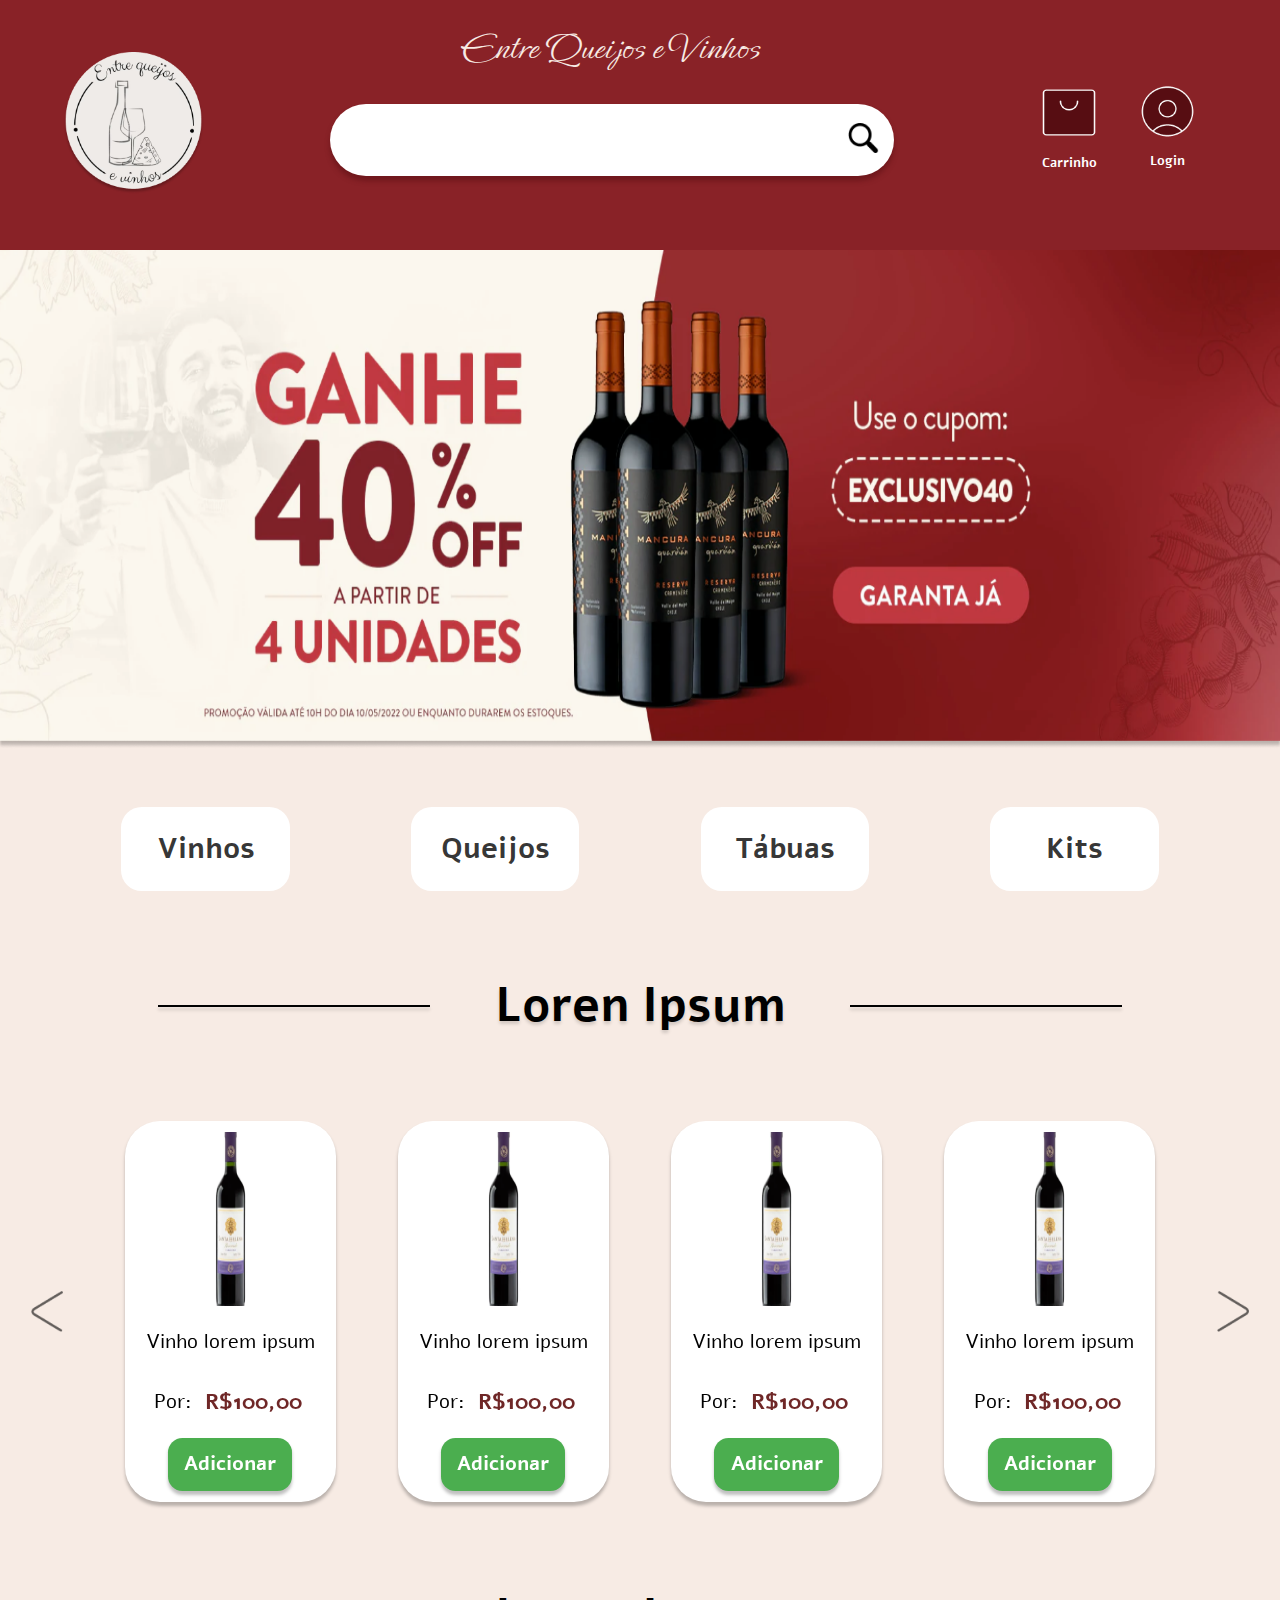
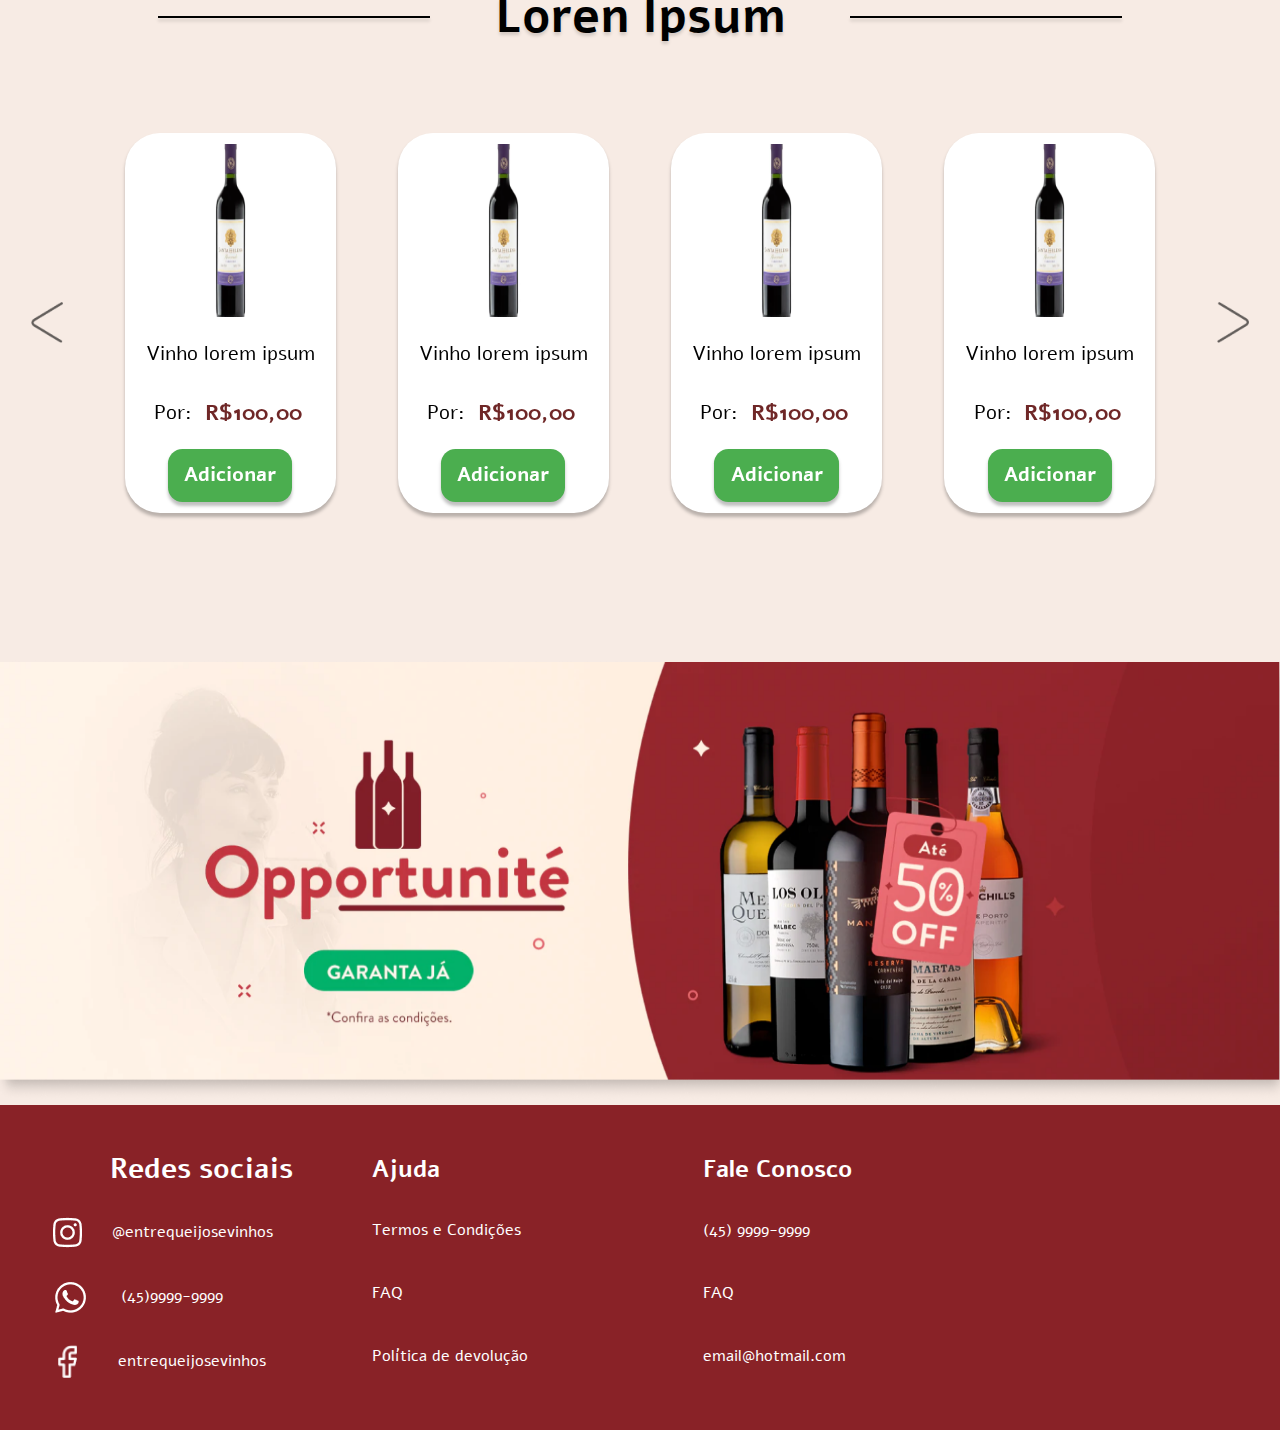
<file: index.html>
<!DOCTYPE html>
<html lang="en">
<head>
    <meta charset="UTF-8">
    <meta http-equiv="X-UA-Compatible" content="IE=edge">
    <meta name="viewport" content="width=device-width, initial-scale=1.0">
    <link rel="stylesheet" href="styles/index.css">
    <link rel="stylesheet" href="styles/general.css">

    <title>Entre Queijos e Vinhos</title>
</head>
<body>
    <header>
        <a href="index.html">
            <img class="logo" src="./img/Icone.png" alt="">
        </a>
        <div class="container">
            <span>Entre Queijos e Vinhos</span>
            <form action="/src/search.html" class="pesquisar">
                <input type="text"  id="searchText" name="searchText">
                <button type="submit"> <img src="./img/lupa.png" alt=""></button>
            </form>
        </div>
        <div class="botoes_topo">    
            <a href="src/carrinho.html" class="container_carrinho">
                <img src="./img/Carrinho.png" alt="">
                <span>Carrinho</span>
            </a>
            <div class="container_login">
                <img src="./img/Login (1).png" alt="">
                <span>Login</span>
            </div>
        </div>           
    </header>   
    <section>
        <img class="imagem_exemplo" src="./img/Exemplo.png" alt="Imagem">
        <div class="cartegorias">
            <a href="src/search.html?searchText=vinho" class="caixa">
                <span>Vinhos</span>
            </a>
            <a href="src/search.html?searchText=queijo"  class="caixa">
                <span>Queijos</span>
            </a>
            <a href="src/search.html?searchText=tabua"  class="caixa">
                <span>Tábuas</span>
            </a>
            <a href="src/search.html?searchText=kit"  class="caixa">
                <span>Kits</span>
            </a>
        </div>
        <div class="titulo">
            <div class="linha"></div>
                <span>Loren Ipsum</span>
            <div class="linha"></div>
        </div>
        <div class="carrossel">
            <img class="seta_esquerda" src="./img/Seta_esquerda.png" alt="">
            <div class="container_produtos">
                <img class="img_produto" src="./img/vinho.png" alt="">
                <span>Vinho lorem ipsum</span>
                <div class="preco">
                    <span>Por:</span>
                    <span class="valor">R$100,00</span>
                </div>
                <button type="button" class="adicionar"> Adicionar</button>
            </div>

            <div class="container_produtos">
                <img class="img_produto" src="./img/vinho.png" alt="">
                <span>Vinho lorem ipsum</span>
                <div class="preco">
                    <span>Por:</span>
                    <span class="valor">R$100,00</span>
                </div>
                <button type="button" class="adicionar"> Adicionar</button>
            </div>
            <div class="container_produtos">
                <img class="img_produto" src="./img/vinho.png" alt="">
                <span>Vinho lorem ipsum</span>
                <div class="preco">
                    <span>Por:</span>
                    <span class="valor">R$100,00</span>
                </div>
                <button type="button" class="adicionar"> Adicionar</button>
            </div>
            <div class="container_produtos">
                <img class="img_produto" src="./img/vinho.png" alt="">
                <span>Vinho lorem ipsum</span>
                <div class="preco">
                    <span>Por:</span>
                    <span class="valor">R$100,00</span>
                </div>
                <button type="button" class="adicionar"> Adicionar</button>
            </div>
            <img class="seta_direira" src="./img/Seta_direita.png" alt="">
        </div>

        <div class="titulo">
            <div class="linha"></div>
                <span>Loren Ipsum</span>
            <div class="linha"></div>
        </div>
        <div class="carrossel">
            <img class="seta_esquerda" src="./img/Seta_esquerda.png" alt="">
            <div class="container_produtos">
                <img class="img_produto" src="./img/vinho.png" alt="">
                <span>Vinho lorem ipsum</span>
                <div class="preco">
                    <span>Por:</span>
                    <span class="valor">R$100,00</span>
                </div>
                <button type="button" class="adicionar"> Adicionar</button>
            </div>

            <div class="container_produtos">
                <img class="img_produto" src="./img/vinho.png" alt="">
                <span>Vinho lorem ipsum</span>
                <div class="preco">
                    <span>Por:</span>
                    <span class="valor">R$100,00</span>
                </div>
                <button type="button" class="adicionar"> Adicionar</button>
            </div>
            <div class="container_produtos">
                <img class="img_produto" src="./img/vinho.png" alt="">
                <span>Vinho lorem ipsum</span>
                <div class="preco">
                    <span>Por:</span>
                    <span class="valor">R$100,00</span>
                </div>
                <button type="button" class="adicionar"> Adicionar</button>
            </div>
            <div class="container_produtos">
                <img class="img_produto" src="./img/vinho.png" alt="">
                <span>Vinho lorem ipsum</span>
                <div class="preco">
                    <span>Por:</span>
                    <span class="valor">R$100,00</span>
                </div>
                <button type="button" class="adicionar"> Adicionar</button>
            </div>
            <img class="seta_direira" src="./img/Seta_direita.png" alt="">
        </div>
        <img class="exemplo_premiado" src="./img/Exemplo_premiado.png" alt="">
    </section>
   
    <footer>
        <div class="informacoes">
            <div class="footer_titulo">
                <h1>Redes sociais</h1>
                <div class="espaço_texto_redes">    
                    <div class="instagram"> 
                        <img class="instagram_img" src="./img/instagram.png" alt="">
                        <span class="insta-texto">@entrequeijosevinhos</span>
                    </div>
                    <div class="whatsapp">
                        <img class="imagem-whats" src="./img/whatsapp.png" alt="">
                        <span>(45)9999-9999</span>
                    </div>
                    <div class="facebook"> 
                        <img class="facebook_img" src="./img/facebook.png" alt="">
                        <span>entrequeijosevinhos</span>
                    </div>
                </div>    
            </div>
            <div class="espaço_texto">        
                <h2>Ajuda</h2>
                <span>Termos e Condições</span>
                <span>FAQ</span>
                <span>Política de devolução</span>
            </div>

            <div class="espaço_texto">        
                <h2>Fale Conosco</h2>
                <span>(45) 9999-9999</span>
                <span>FAQ</span>
                <span>email@hotmail.com</span>
            </div>
        </div>
        
    </footer>
</body>
</html>
</file>
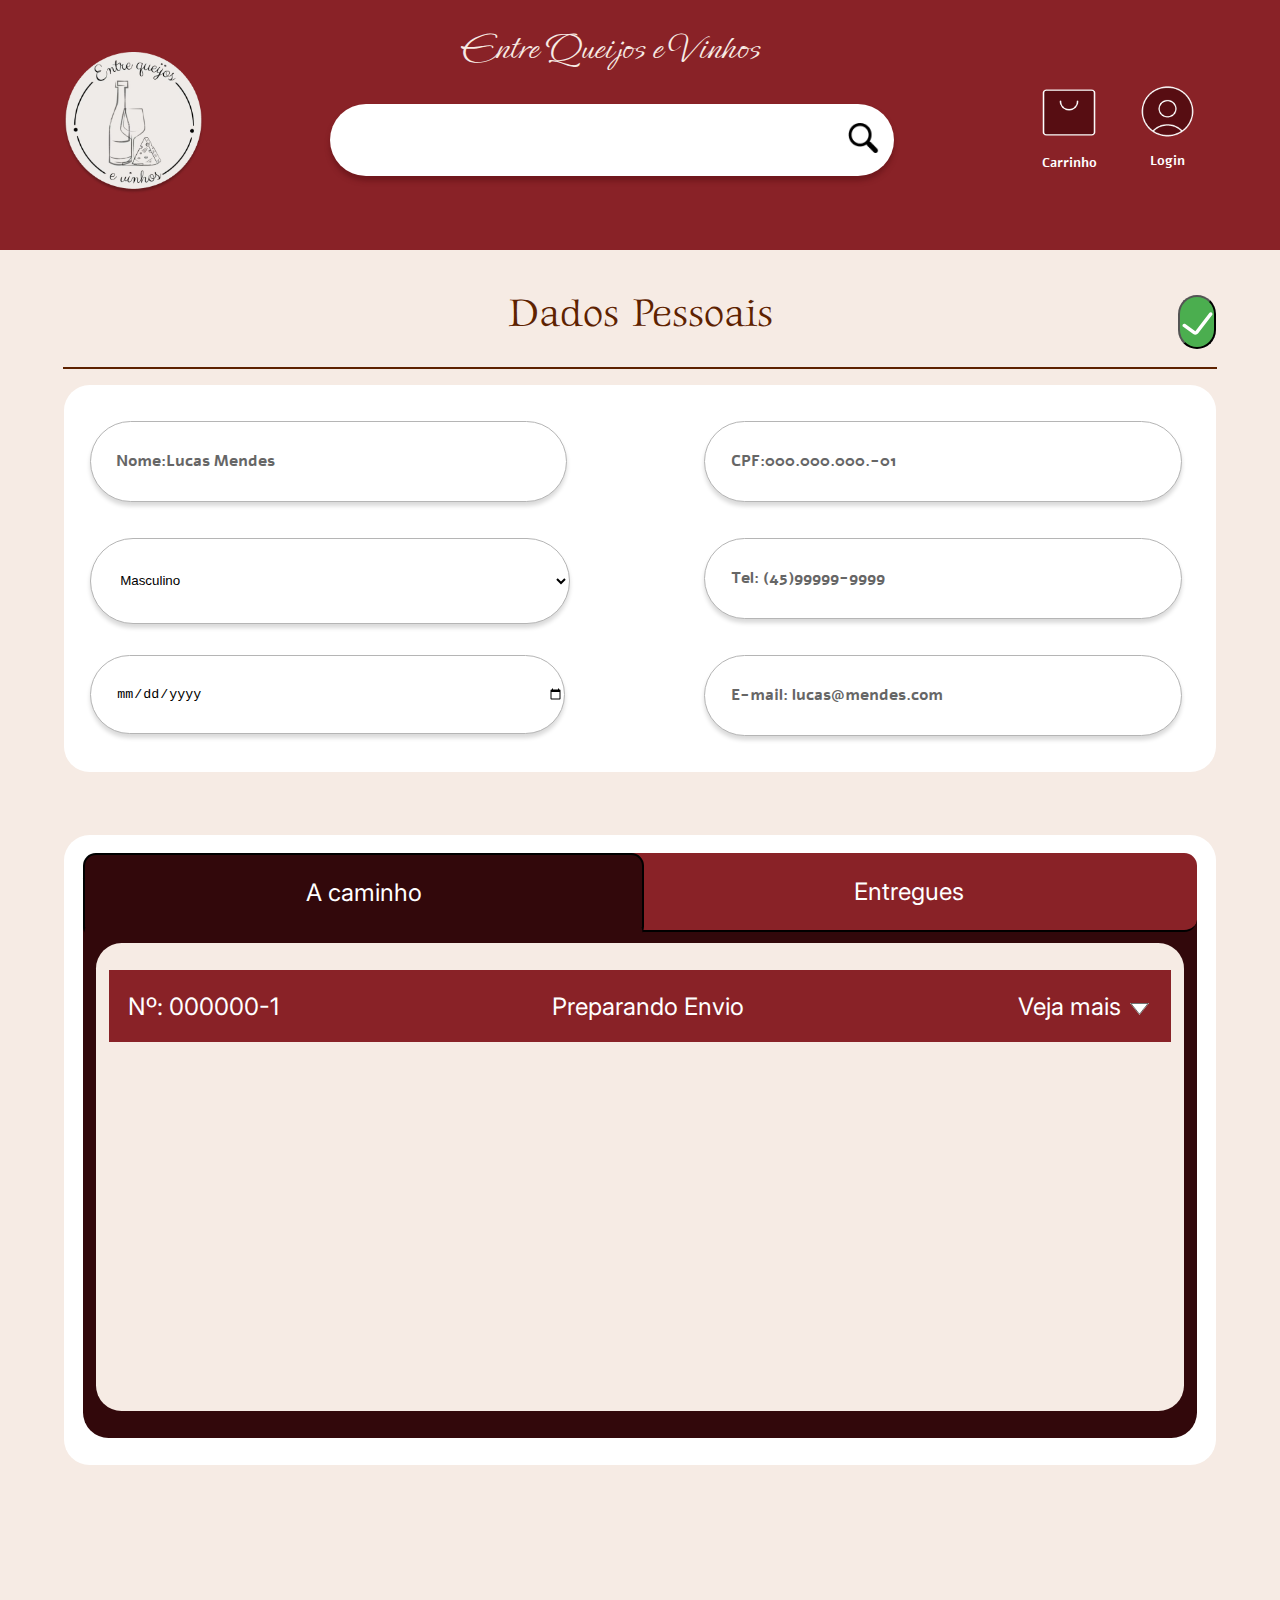
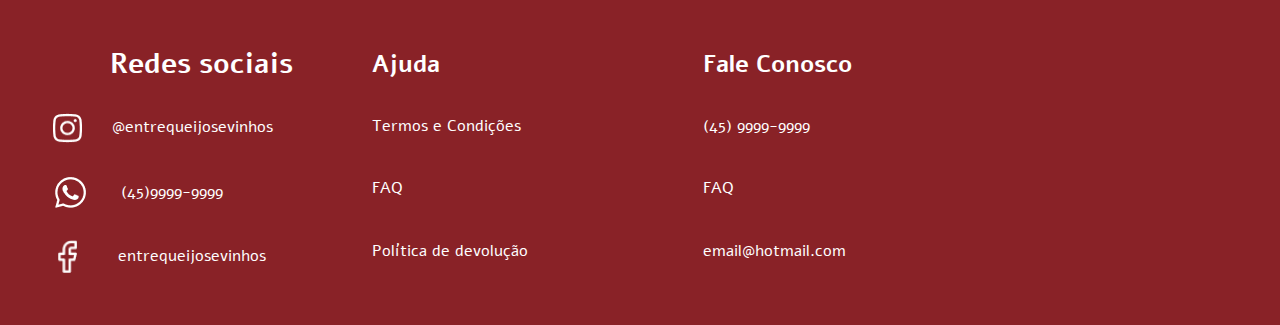
<file: src/account.html>
<!DOCTYPE html>
<html lang="en">

<head>
    <meta charset="UTF-8">
    <meta http-equiv="X-UA-Compatible" content="IE=edge">
    <meta name="viewport" content="width=device-width, initial-scale=1.0">
    <title>UserPage</title>
    <link rel="stylesheet" href="../styles/account.css">
    <link rel="stylesheet" href="../styles/general.css">
</head>

<body>
    <header>
        <a href="../index.html">
            <img class="logo" src="../img/Icone.png" alt="">
        </a>

        <div class="container">
            <span>Entre Queijos e Vinhos</span>
            <form action="" class="pesquisar">
                <input type="text">
                <button type="submit"> <img src="../img/lupa.png" alt=""></button>
            </form>
        </div>
        <div class="botoes_topo">
            <a href="carrinho.html" class="container_carrinho">
                <img src="../img/Carrinho.png" alt="">
                <span>Carrinho</span>
            </a>
            <div class="container_login">
                <img src="../img/Login (1).png" alt="">
                <span>Login</span>
            </div>
        </div>
    </header>
    <section class="userSection">
        <div class="divDadospessoais">
            <p class="textDados"> Dados Pessoais</p>
            <button type="submit" class="button-confirm"> <img class="img-confirm" src="../img/confirm.svg" alt="confirm">
                </img> </button>
            <div class="linha-horizontal"></div>
            <div class="bloco-branco">
                <form id="form" class="form">
                    <input onblur="validateName()" id="enableName" class="nameinput" type="text" name="userform"
                        placeholder="Nome:Lucas Mendes"> </input>
                    <input onblur="validateCpf()" id="enableCpf" class="cpfinput" type="number" name="cpfform"
                        placeholder="CPF:000.000.000.-01"> </input>
                    <select id="enableGenero" onblur="validateGenero()" class="generoinput">
                        <option>Masculino</option>
                        <option>Feminino</option>
                        <option>Outros</option>
                    </select>
                    <input onblur="validateTel()" id="enableTel" class="telefoneinput" type="tel" name="telform"
                        placeholder="Tel: (45)99999-9999"> </input>
                    <input onblur="validateData()" id="enableData" class="datainput" type="date" name="dateform"
                        placeholder="Nascimento:gdgfd"> </input>
                    <input onblur="validateEmail()" id="enableEmail" class="emailinput" type="email" name="emailform"
                        placeholder="E-mail: lucas@mendes.com"> </input>
            </div>
        </div>
        <div class="bloco-branco2">
            <div class="bloco-marrom">
                <div class="texto-entregues"> Entregues</div>
                <div class="texto-acaminho">A caminho</div>

                <div class="bloco-bege">
                    <div class="bloco-dados">
                        <p class="texto-numero-produto"> Nº: 000000-1 </p>
                        <p>Preparando Envio </p>
                        <p class="texto-vejamais">Veja mais <img class="poligono" src="../img/poligono.svg" alt="poligono">
                            </img> </p>


                    </div>

                </div>

            </div>

        </div>

    </section>
    <footer>
        <div class="informacoes">
            <div class="footer_titulo">
                <h1>Redes sociais</h1>
                <div class="espaço_texto_redes">
                    <div class="instagram">
                        <img class="instagram_img" src="../img/instagram.png" alt="">
                        <span class="insta-texto">@entrequeijosevinhos</span>
                    </div>
                    <div class="whatsapp">
                        <img class="imagem-whats" src="../img/whatsapp.png" alt="">
                        <span>(45)9999-9999</span>
                    </div>
                    <div class="facebook">
                        <img class="facebook_img" src="../img/facebook.png" alt="">
                        <span>entrequeijosevinhos</span>
                    </div>
                </div>
            </div>
            <div class="espaço_texto">
                <h2>Ajuda</h2>
                <span>Termos e Condições</span>
                <span>FAQ</span>
                <span>Política de devolução</span>
            </div>

            <div class="espaço_texto">
                <h2>Fale Conosco</h2>
                <span>(45) 9999-9999</span>
                <span>FAQ</span>
                <span>email@hotmail.com</span>
            </div>
        </div>

    </footer>
    <script src="../js/account.js"> </script>

</body>

</html>
</file>
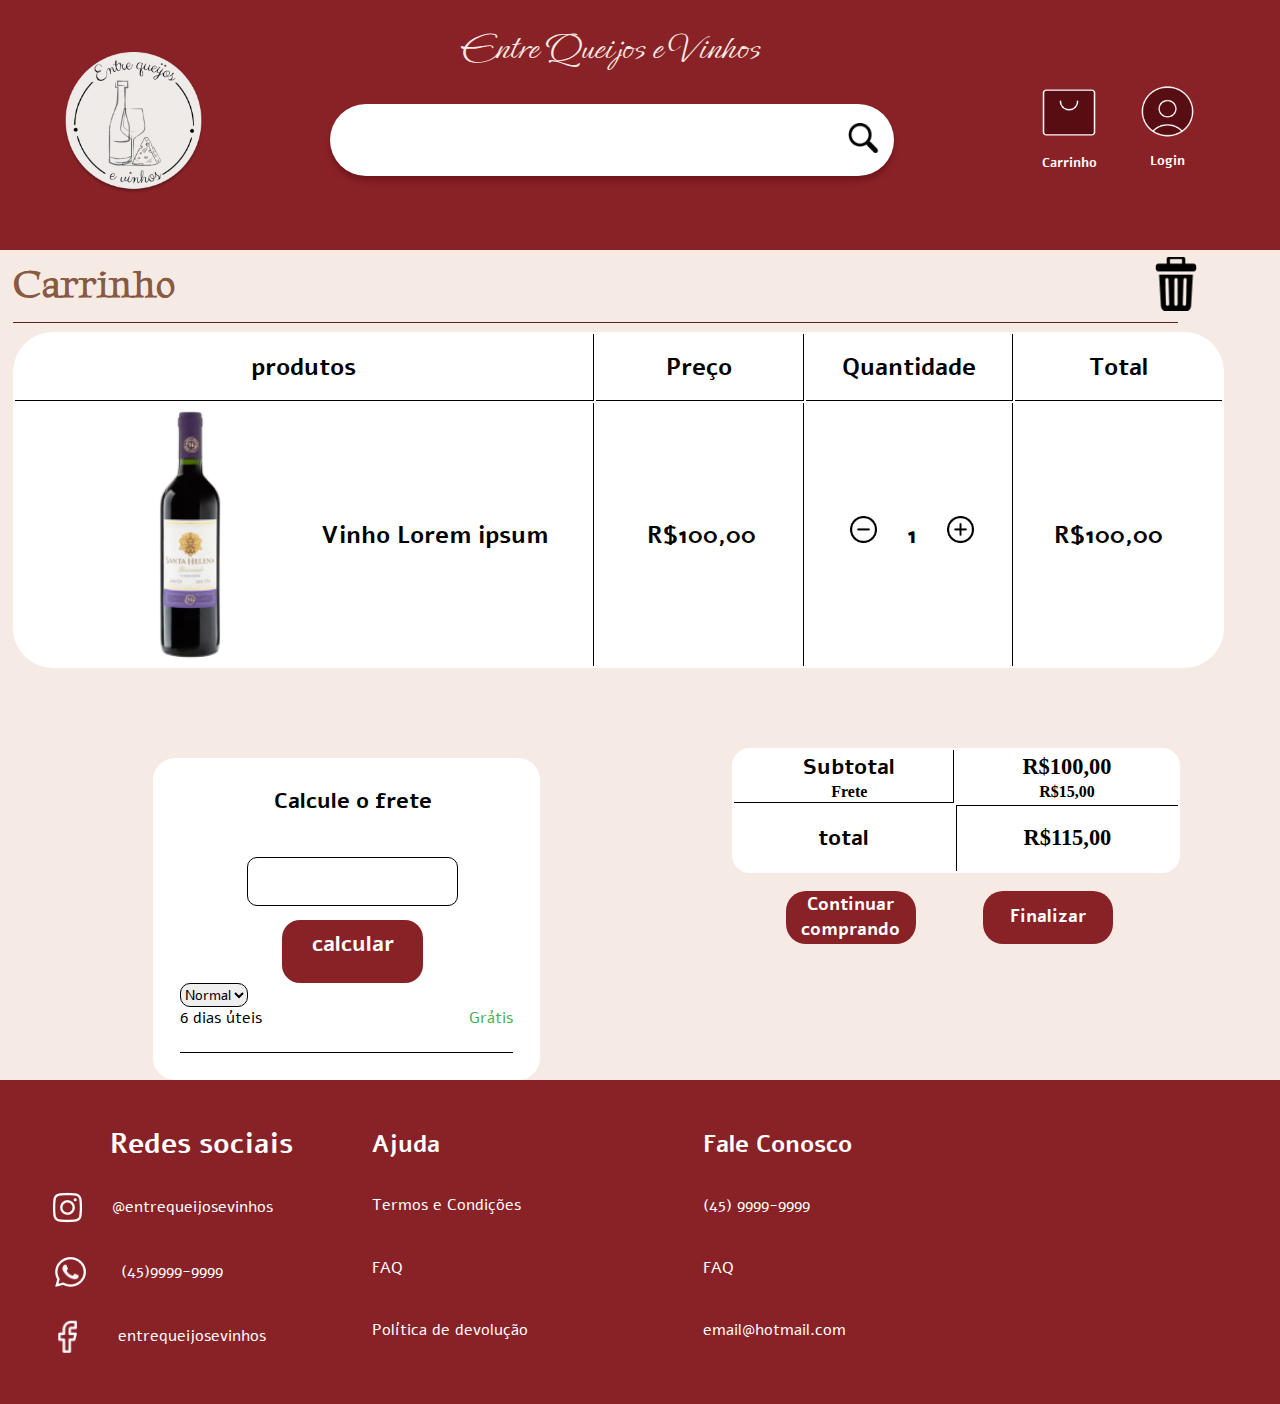
<file: src/carrinho.html>
<!DOCTYPE html>
<html lang="en">

<head>
    <meta charset="UTF-8">
    <meta http-equiv="X-UA-Compatible" content="IE=edge">
    <meta name="viewport" content="width=device-width, initial-scale=1.0">
    <title>Document</title>
    <link href="../styles/carrinho.css" rel="stylesheet">
    <link rel="stylesheet" href="../styles/general.css">

</head>

<body>
    <header>
        <a href="../index.html">
            <img class="logo" src="../img/Icone.png" alt="">
        </a>

        <div class="container">
            <span>Entre Queijos e Vinhos</span>
            <form action="/src/search.html" class="pesquisar">
                <input type="text" id="searchText" name="searchText">
                <button type="submit"> <img src="../img/lupa.png" alt=""></button>
            </form>
        </div>
        <div class="botoes_topo">
            <a href="carrinho.html" class="container_carrinho">
                <img src="../img/Carrinho.png" alt="">
                <span>Carrinho</span>
            </a>
            <div class="container_login">
                <img src="../img/Login (1).png" alt="">
                <span>Login</span>
            </div>
        </div>
    </header>
    <section class="userSection">
        <div class="divDadospessoais">
            <p class="textDados"> Carrinho</p>
            <div class="divlixo">
                <img class="lixo" src="../img/lata-de-lixo 1.png">
            </div>
        </div>
        <table id="table">
            <tr>
                <th class="produto">produtos</th>
                <th class="preço">Preço</th>
                <th class="quantidade">Quantidade</th>
                <th class="total">Total</th>
            </tr>
            <tr>
                <td class="produtovinho">
                    <img class="fotovinho" src="../img/image 14.png">
                    <span class="nomevinho">Vinho Lorem ipsum</span>
                </td>
                <td class="preçovinho">R$100,00</td>
                <td class="quantos">
                    <img class="menosvinho" src="../img/minus 1.png">
                    <span class="quantidadevinho">1</span>
                    <img class="maisvinho" src="../img/add 1.png">
                </td>
                <td class="totalvinho">R$100,00</td>
            </tr>
        </table>
    </section>

    <section class="baixo">
        <div class="balaofrete">
            <div class="frete">
                <span class="calculo">Calcule o frete</span>
                <input>
                <span class="botaocalc">calcular</span>
            </div>
            <div>
                <select>
                    <option>Normal</option>
                    <option>Rápido</option>
                </select>
            </div>
            <div class="promoção">
                <span class="dias">6 dias úteis</span>
                <span class="gratis"> Grátis</span>
            </div>
        </div>
        <div class="flexds">
            <table id="table2">
                <tr class="flexd">
                    <th class="valor2">
                        <span class="segundobalao">Subtotal</span>
                        <br>
                        <span>Frete</span>
                    </th>

                    <th class="preçofrete">
                        <span class="totalcomfrete">R$100,00</span>
                        <br>
                        <span class="reais">R$15,00</span>
                    </th>

                </tr>
                <tr>
                    <td class="segundobalao">total</td>
                    <td id="borda" class="totalcomfrete">R$115,00</td>
                </tr>
            </table>
            <div class="alinha">
                <span class="um">Continuar comprando</span>
                <span class="dois">Finalizar</span>
            </div>
        </div>

    </section>
    <footer>
        <div class="informacoes">
            <div class="footer_titulo">
                <h1>Redes sociais</h1>
                <div class="espaço_texto_redes">
                    <div class="instagram">
                        <img class="instagram_img" src="../img/instagram.png" alt="">
                        <span class="insta-texto">@entrequeijosevinhos</span>
                    </div>
                    <div class="whatsapp">
                        <img class="imagem-whats" src="../img/whatsapp.png" alt="">
                        <span>(45)9999-9999</span>
                    </div>
                    <div class="facebook">
                        <img class="facebook_img" src="../img/facebook.png" alt="">
                        <span>entrequeijosevinhos</span>
                    </div>
                </div>
            </div>
            <div class="espaço_texto">
                <h2>Ajuda</h2>
                <span>Termos e Condições</span>
                <span>FAQ</span>
                <span>Política de devolução</span>
            </div>

            <div class="espaço_texto">
                <h2>Fale Conosco</h2>
                <span>(45) 9999-9999</span>
                <span>FAQ</span>
                <span>email@hotmail.com</span>
            </div>
        </div>

    </footer>
</body>

</html>
</file>
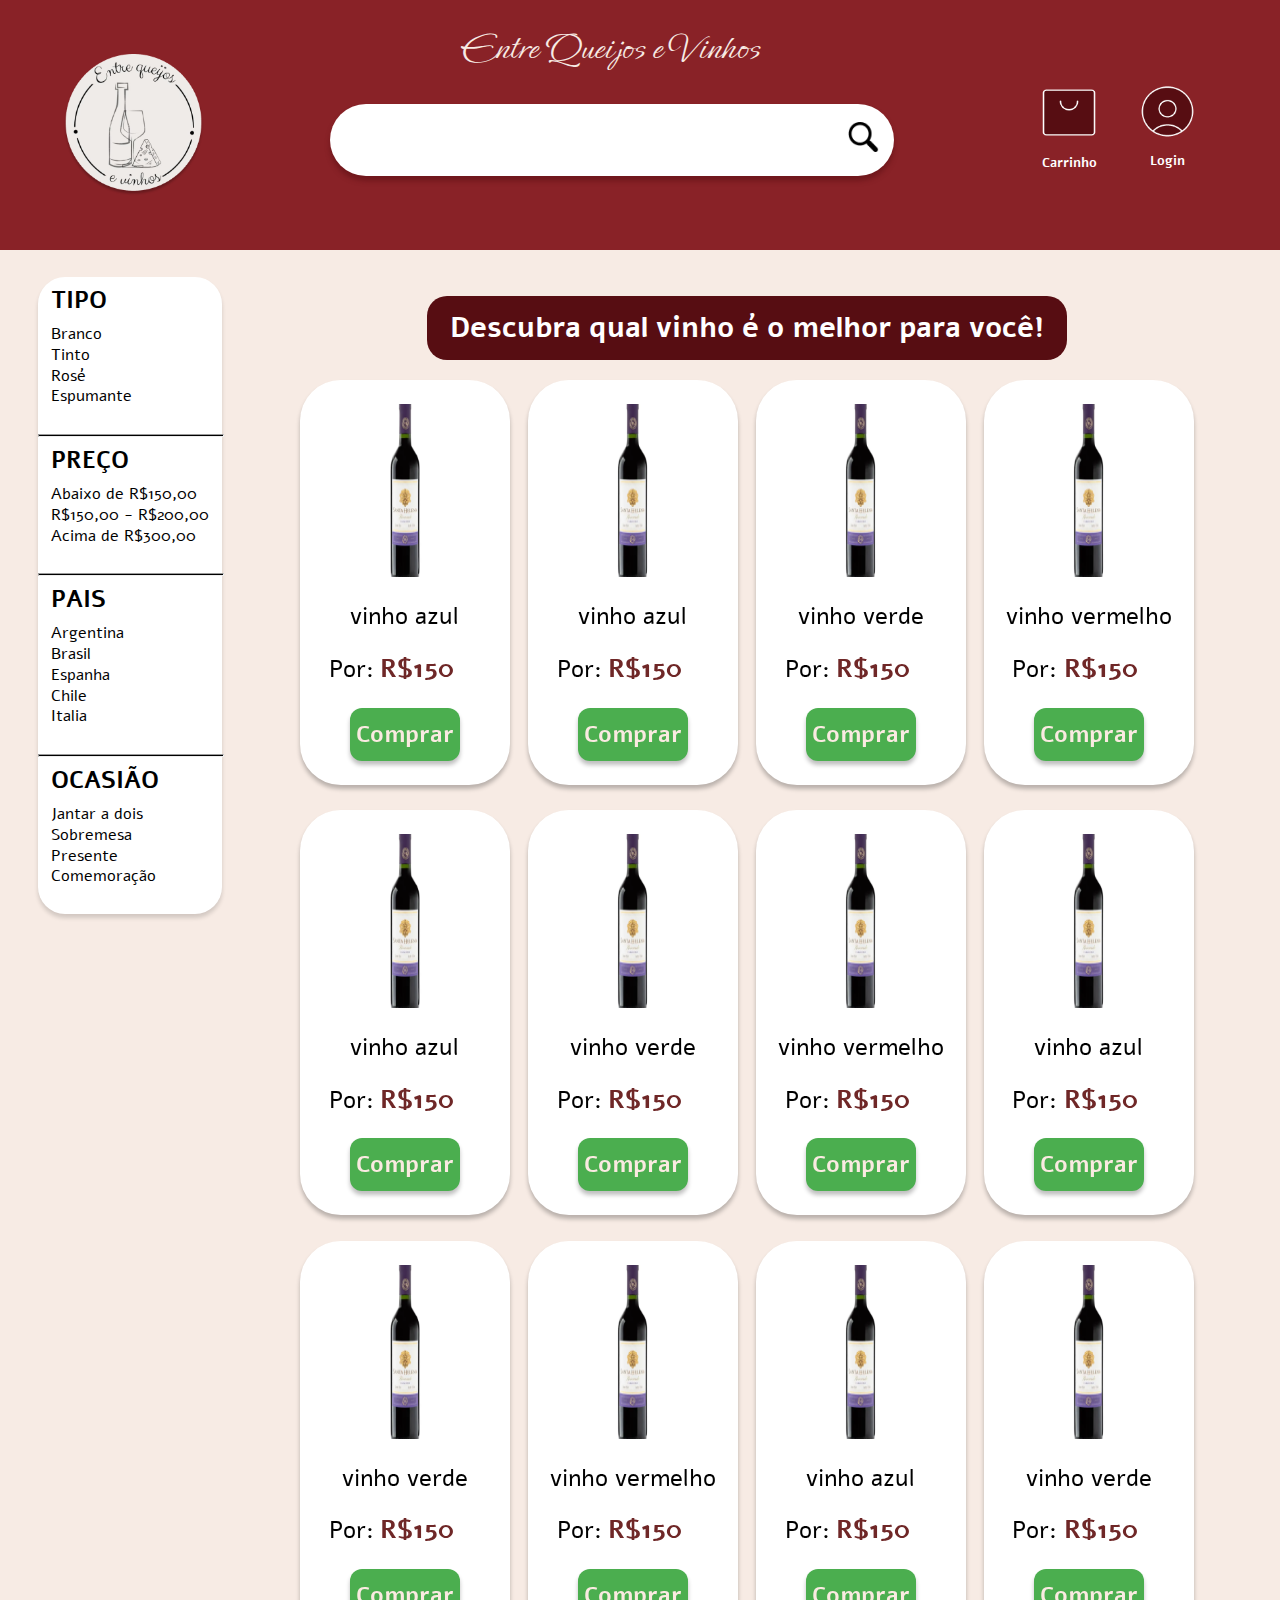
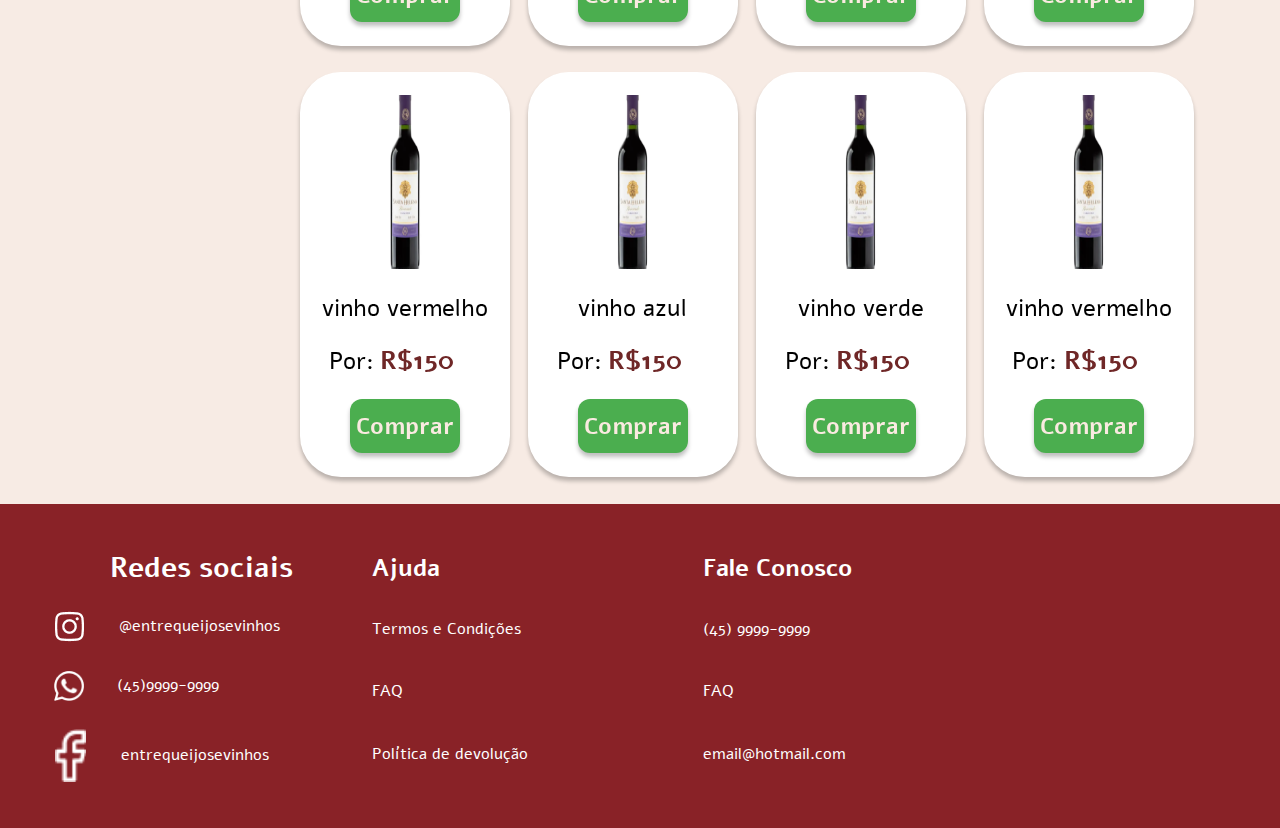
<file: src/search.html>
<!DOCTYPE html>
<html lang="en">

<head>
    <meta charset="UTF-8">
    <meta http-equiv="X-UA-Compatible" content="IE=edge">
    <meta name="viewport" content="width=device-width, initial-scale=1.0">
    <title>Document</title>
    <link rel="stylesheet" href="../styles/search.css">
    <link rel="stylesheet" href="../styles/general.css">

</head>

<body>
    <header>
        <img class="logo" src="../img/Icone.png" alt="">

        <div class="container">
            <span>Entre Queijos e Vinhos</span>
            <form action="/src/search.html" class="pesquisar">
                <input type="text" id="searchText" name="searchText">
                <button type="submit"> <img src="../img/lupa.png" alt=""></button>
            </form>
        </div>
        <div class="botoes_topo">
            <div class="container_carrinho">
                <img src="../img/Carrinho.png" alt="">
                <span>Carrinho</span>
            </div>
            <div class="container_login">
                <img src="../img/Login (1).png" alt="">
                <span>Login</span>
            </div>
        </div>
    </header>
    <section>
        <div>
            <div class="tags">
                <div class="tag">
                    <h1>TIPO</h1>
                    <a href="#">Branco</a>
                    <a href="#">Tinto</a>
                    <a href="#">Rosé</a>
                    <a href="#">Espumante</a>
                </div>

                <hr>

                <div class="tag">
                    <h1>PREÇO</h1>
                    <a href="#" id="under">Abaixo de R$150,00</a>
                    <a href="#" id="middle">R$150,00 - R$200,00</a>
                    <a href="#" id="over">Acima de R$300,00</a>
                </div>

                <hr>

                <div class="tag">
                    <h1>PAIS</h1>
                    <a href="#">Argentina</a>
                    <a href="#">Brasil</a>
                    <a href="#">Espanha</a>
                    <a href="#">Chile</a>
                    <a href="#">Italia</a>
                </div>

                <hr>

                <div class="tag">
                    <h1>OCASIÃO</h1>
                    <a href="#">Jantar a dois</a>
                    <a href="#">Sobremesa</a>
                    <a href="#">Presente</a>
                    <a href="#">Comemoração</a>
                </div>
            </div>
        </div>
        <div class="list">
            <h1 id="wineQuest">Descubra qual vinho é o melhor para você!</h1>
            <div id="products" class="grid">

            </div>
        </div>
    </section>
    <footer>
        <div class="informacoes">
            <div class="footer_titulo">
                <h1>Redes sociais</h1>
                <div class="espaço_texto_redes">
                    <div class="instagram">
                        <img src="../img/instagram.png" alt="">
                        <span>@entrequeijosevinhos</span>
                    </div>
                    <div class="whatsapp">
                        <img src="../img/whatsapp.png" alt="">
                        <span>(45)9999-9999</span>
                    </div>
                    <div class="facebook">
                        <img src="../img/facebook.png" alt="">
                        <span>entrequeijosevinhos</span>
                    </div>
                </div>
            </div>
            <div class="espaço_texto">
                <h2>Ajuda</h2>
                <span>Termos e Condições</span>
                <span>FAQ</span>
                <span>Política de devolução</span>
            </div>

            <div class="espaço_texto">
                <h2>Fale Conosco</h2>
                <span>(45) 9999-9999</span>
                <span>FAQ</span>
                <span>email@hotmail.com</span>
            </div>
        </div>

    </footer>
    <script src="../js/search.js"></script>
</body>

</html>
</file>
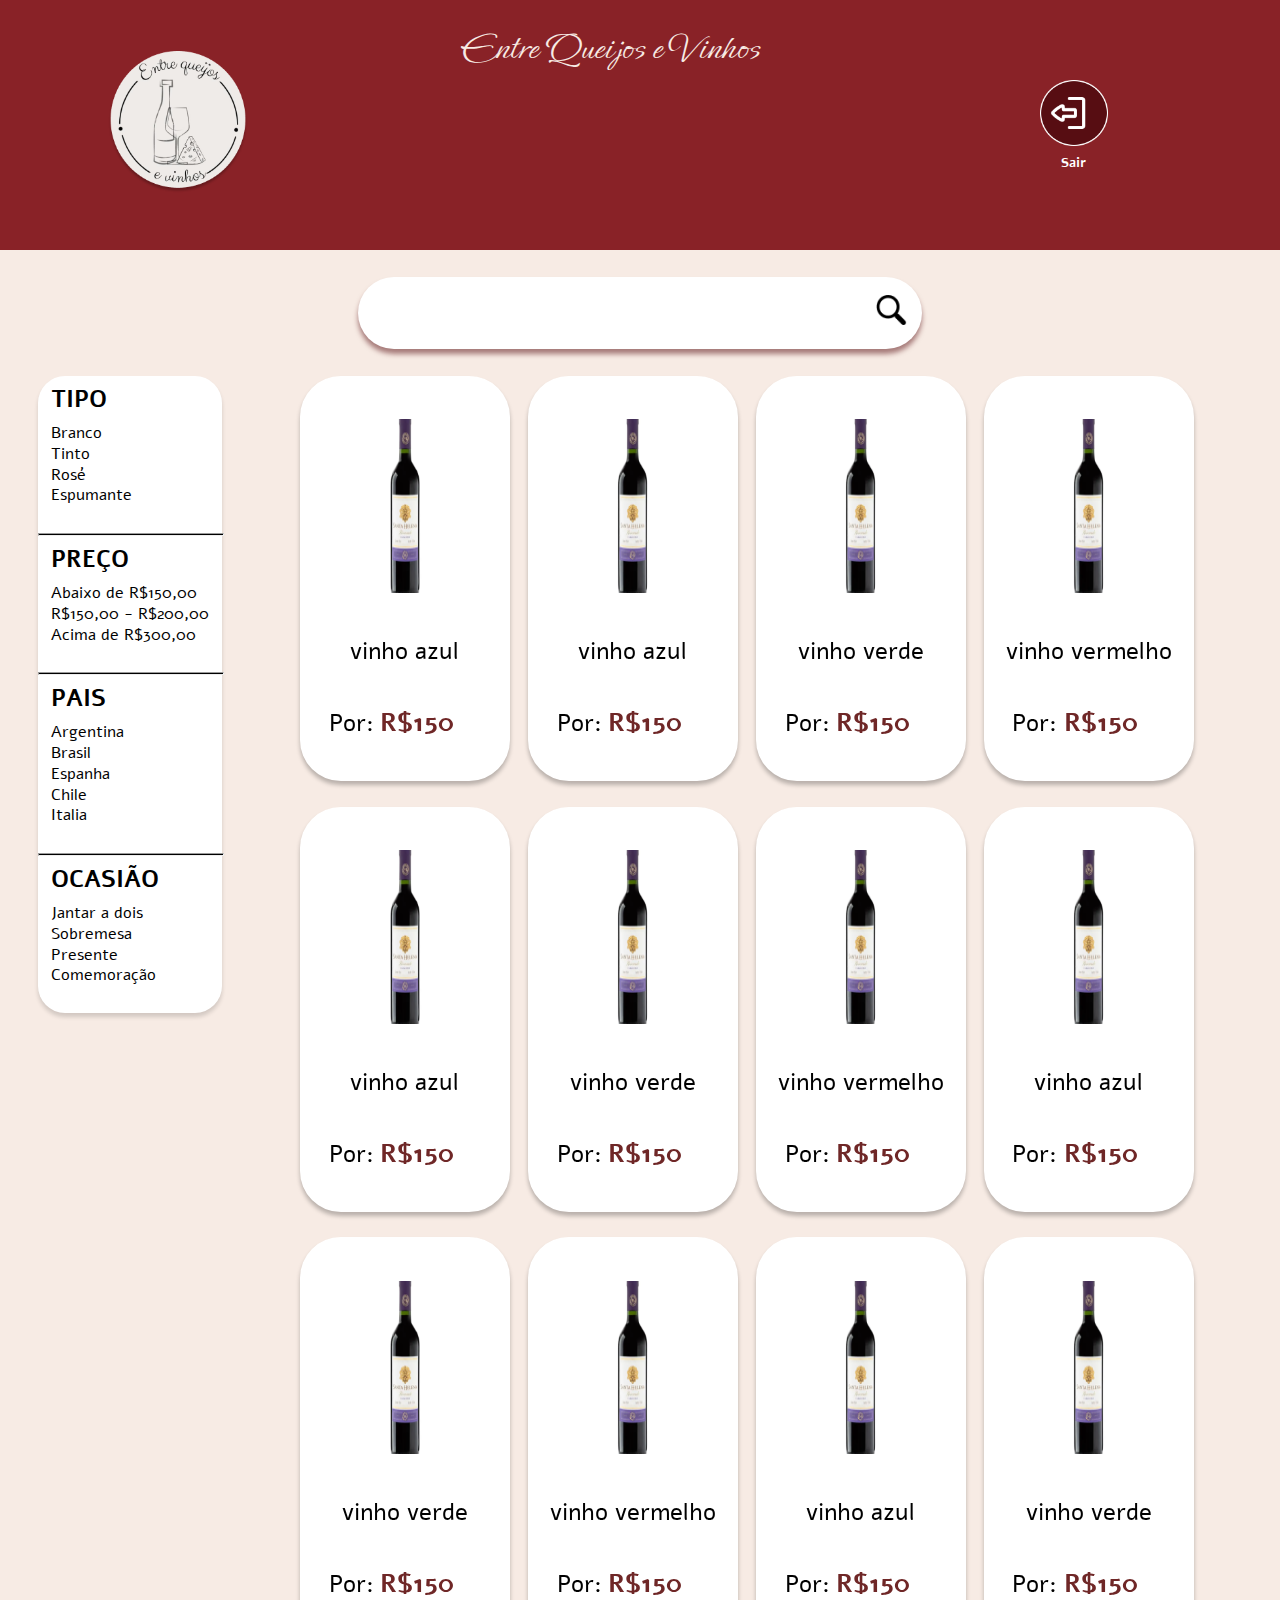
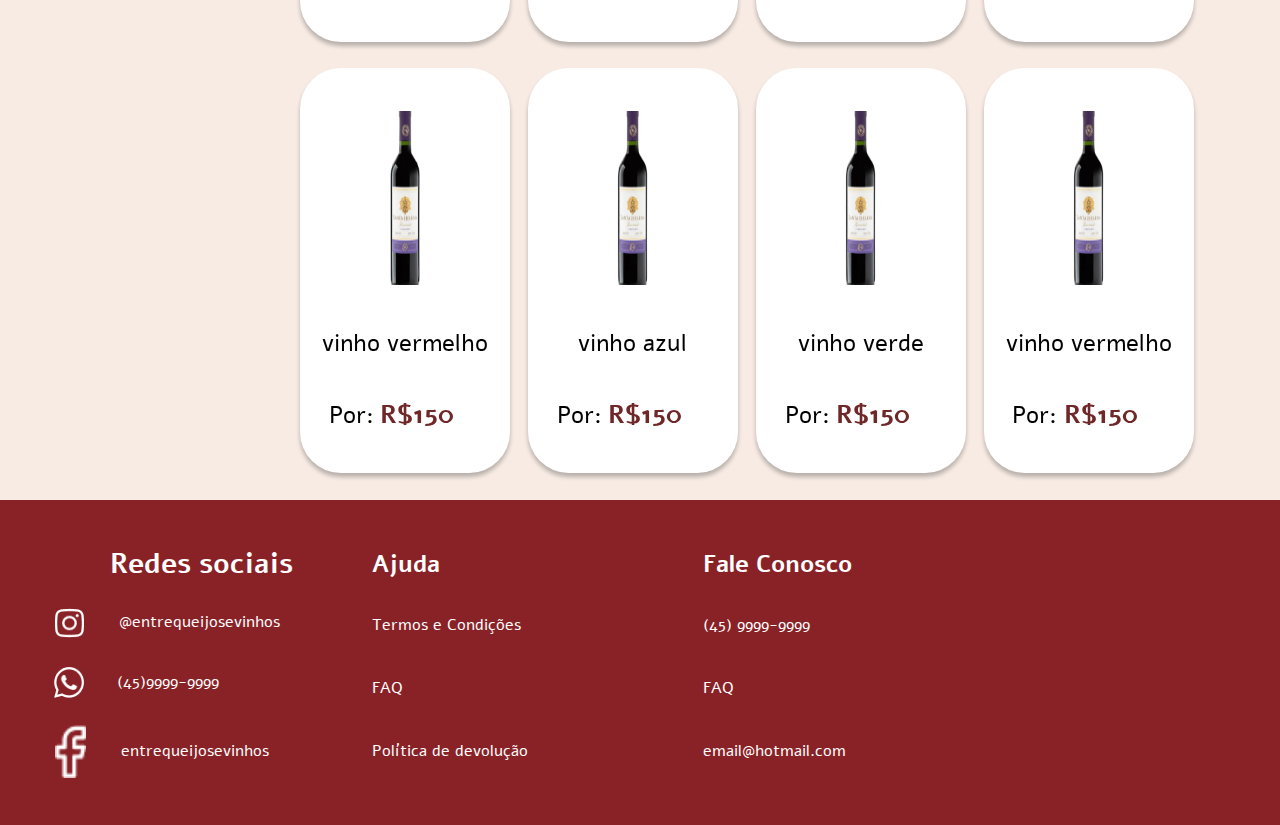
<file: src/adm/search.html>
<!DOCTYPE html>
<html lang="en">

<head>
    <meta charset="UTF-8">
    <meta http-equiv="X-UA-Compatible" content="IE=edge">
    <meta name="viewport" content="width=device-width, initial-scale=1.0">
    <title>Document</title>
    <link rel="stylesheet" href="../../styles/search_adm.css">
    <link rel="stylesheet" href="../../styles/general.css">

</head>

<body>
    <header>
        <a href="../../index.html">
            <img class="logo" src="../../img/Icone.png" alt="">
        </a>

        <div class="container">
            <span>Entre Queijos e Vinhos</span>
        </div>
        <div class="botoes_topo">
            <a href="../../index.html" class="container_carrinho">
                <img src="../../img/exit.png" alt="">
                <span>Sair</span>
            </a>
        </div>
    </header>
    <div class="pesquisar_container">
        <form action="/src/adm/search.html" class="pesquisar">
            <input type="text" id="searchText" name="searchText">
            <button type="submit"> <img src="../../img/lupa.png" alt=""></button>
        </form>
    </div>
    <section>
        <div>
            <div class="tags">
                <div class="tag">
                    <h1>TIPO</h1>
                    <a href="#">Branco</a>
                    <a href="#">Tinto</a>
                    <a href="#">Rosé</a>
                    <a href="#">Espumante</a>
                </div>

                <hr>

                <div class="tag">
                    <h1>PREÇO</h1>
                    <a href="#" id="under">Abaixo de R$150,00</a>
                    <a href="#" id="middle">R$150,00 - R$200,00</a>
                    <a href="#" id="over">Acima de R$300,00</a>
                </div>

                <hr>

                <div class="tag">
                    <h1>PAIS</h1>
                    <a href="#">Argentina</a>
                    <a href="#">Brasil</a>
                    <a href="#">Espanha</a>
                    <a href="#">Chile</a>
                    <a href="#">Italia</a>
                </div>

                <hr>

                <div class="tag">
                    <h1>OCASIÃO</h1>
                    <a href="#">Jantar a dois</a>
                    <a href="#">Sobremesa</a>
                    <a href="#">Presente</a>
                    <a href="#">Comemoração</a>
                </div>
            </div>
        </div>
        <div class="list">
            <div id="products" class="grid">

            </div>
        </div>
    </section>
    <footer>
        <div class="informacoes">
            <div class="footer_titulo">
                <h1>Redes sociais</h1>
                <div class="espaço_texto_redes">
                    <div class="instagram">
                        <img src="../../img/instagram.png" alt="">
                        <span>@entrequeijosevinhos</span>
                    </div>
                    <div class="whatsapp">
                        <img src="../../img/whatsapp.png" alt="">
                        <span>(45)9999-9999</span>
                    </div>
                    <div class="facebook">
                        <img src="../../img/facebook.png" alt="">
                        <span>entrequeijosevinhos</span>
                    </div>
                </div>
            </div>
            <div class="espaço_texto">
                <h2>Ajuda</h2>
                <span>Termos e Condições</span>
                <span>FAQ</span>
                <span>Política de devolução</span>
            </div>

            <div class="espaço_texto">
                <h2>Fale Conosco</h2>
                <span>(45) 9999-9999</span>
                <span>FAQ</span>
                <span>email@hotmail.com</span>
            </div>
        </div>

    </footer>
    <script src="../../js/search_adm.js"></script>
</body>

</html>
</file>
<file: styles/index.css>
.imagem_exemplo{
    width: 100%;
    height: 55.37vh;
    cursor: pointer;
}

section{
    background-color: #F7EBE4;
    height: auto;
}
.cartegorias{
    display: flex;
    width: 100%;
    flex-direction: row;
    justify-content: space-evenly;
    margin-top: 6vh;
    margin-bottom: 6vh;
}
.caixa:hover{
    background-color: #892227;
    transition: 0.5s;
}
.caixa span:hover{
    color: #FFFFFF;
    transition: 0.5s;
}
.caixa{
    display: grid;
    grid-template-columns: auto;
    width: 13.15vw;
    text-decoration: none;

    height: 9.36vh;
    background: #FFFFFF;
    border-radius: 2.3vh;
    justify-content: center;
    align-items: center;
    cursor: pointer;
} 
.caixa span{
    font-family: 'Alef';
    font-style: normal;
    font-weight: 700;
    font-size: clamp(2.27vw,2.1vw,2.67vw);
    line-height: 7.46vh;
    text-align: center;
    color: rgba(0, 0, 0, 0.8);
}
.titulo{
    display: flex;
    align-items: center;
    justify-content: center;
    margin-top: 7vh;
    margin-bottom: 7vh;
}
.titulo span{
    width:  32.77vw;
    
    font-family: 'Alef';
    font-style: normal;
    font-weight: 700;
    font-size: clamp(3.74vw,3.3vw, 4.14vw);
    line-height: 11.61vh;
    text-align: center;
    color: #000000;
    
    text-shadow: 0px 0.26vw 0.26vw rgba(0, 0, 0, 0.15);
}
.linha{
    width: 21.1vw;
    height: 0;
    border: 0.13vw solid rgba(0, 0, 0, 0.6);
    box-shadow: 0px 0.26vw 0.26vw rgba(0, 0, 0, 0.15);
    background-color: black;
}

.carrossel{
    display: flex;
    align-items: center;
    flex-direction: row;
    width: 100%;
    justify-content: space-around;

}
.container_produtos{
    display: flex;
    width: 16.52vw;
    height: 42.31vh;
    background: #FFFFFF;
    box-shadow: 0px 0.26vw 0.26vw rgb(0 0 0 / 25%);
    backdrop-filter: blur(0.26vw);
    border-radius: 2.74vw;
    align-items: center;
    flex-direction: column;
    justify-content: space-evenly;
}
.img_produto {
    width: 10.05vw;
    height: 19.42vh;
}
.container_produtos span{
    font-family: 'Alef';
    font-style: normal;
    font-size: clamp(1.53vw,1.53vw,1.93vw);
    line-height:  5.39vh;
}
.preco{
    display: flex;
    width: 11.89vw;
}
.preco .valor{
    color: #6F2727;
    font-weight: 700;
    margin-left: 1vw;
    font-size: clamp(1.73vw,1.684vw,2.14vw);
}
.adicionar{
    width: 9.7vw;
    height: 5.9vh;
    background: #4BAE4F;
    box-shadow: 0 0.26vw 0.26vw rgba(0, 0, 0, 0.25);
    border-radius: 1.13vw;
    font-family: 'Alef';
    font-style: normal;
    font-weight: 700;
    font-size: clamp(1.53vw,1.53vw,1.93vw);
    line-height:  5.39vh;
    color: #ffffff;
    border: 0;
    cursor: pointer;
}
.seta_direira{
    cursor: pointer;
    width: 2.5vw;
}
.seta_esquerda{
    cursor: pointer;
    width: 2.5vw;
}

.exemplo_premiado{
    width: 100%;
    height: 49vh;
    margin-top: 16.3vh;
    cursor: pointer;
}
@media (max-width: 765px){
    .caixa {
        display: grid;
        grid-template-columns: auto;
        width: 21.15vw;
        height: 6.36vh;
    }
    .caixa span{
        font-size: clamp(3.27vw,2.1vw,2.67vw)
    }
    .titulo span {
      font-size: clamp(4.74vw,3.3vw, 4.14vw);
    }
    .linha{
        width: 30.1vw;
    }
    .exemplo_premiado{
        height: 25vh;
    }
    .container_produtos {
        display: flex;
        width: 20.52vw;
        height: 21.31vh;
    }
    .adicionar {
        width: 9.7vw;
        height: 5.9vh;
        font-size: clamp(1.53vw,1.53vw,1.93vw);
        line-height: 2.39vh;
        margin-bottom: 1vh;
    }
    .cartegorias{
        margin-bottom: 0vh;
    }
    .titulo{
        margin-bottom: 0vh;
        margin-top: 0vh;
    }
    .container_produtos span {
        font-size: clamp(2.2vw,1.53vw,1.93vw);
    }

    .container span{
        font-size: 1.5rem;
    }
    .botoes_topo img {
        width: 10.26vw;
    }
    .botoes_topo span {
        font-size: 0.5rem;
    }

    .imagem_exemplo {
        height: 20.37vh;
    }
}
</file>
<file: styles/general.css>
@import url('https://fonts.googleapis.com/css2?family=Alef:wght@400;700&family=Ephesis&display=swap');

body {
    margin: 0;
}

header {
    display: flex;
    width: 100%;
    height: 27.8vh;
    min-height: 20.7vh;
    background-color: #892227;
    align-items: center;
    justify-content: space-around;
}

.botoes_topo a {
    text-decoration: none;
}

.container {
    display: flex;
    flex-direction: column;
    align-items: center;
    justify-content: flex-start;
    height: 29.12vh;
    min-height: 17.56vh;
}

.logo {
    width: 11vw;
    height: auto;
}

.container span {
    font-family: 'Ephesis';
    font-style: normal;
    font-weight: 400;
    font-size: clamp(2.80vw, 3vw, 3.47vw);
    line-height: 12.17vh;
    color: #F7EBE4;
}

.pesquisar {
    display: flex;
    align-items: center;
    width: 44vw;
    height: 8vh;
    background: #FFFFFF;
    box-shadow: 0px 0.55vh 0.55vh rgba(87, 13, 18, 0.5);
    border-radius: 4.74vw;
}

.pesquisar input {
    background: transparent;
    flex: 1;
    outline: none;
    border: 0;
    padding: 1.60vw 0.66vw;
    font-size: 1.33vw;
    font-family: 'Alef';
    font-style: normal;
    font-weight: 400;

}

.pesquisar button img {
    width: 2.47vw;
}

.pesquisar button {
    border: 0;
    border-radius: 50%;
    background: #FFFFFF;
    cursor: pointer;
    margin-right: 0.66vw;
}

.botoes_topo {
    position: relative;
    top: 0.5vh;
    display: flex;
    width: 15.38vw;
    justify-content: space-around;
}

.botoes_topo img {
    width: 5.26vw;
    height: auto;
}

.botoes_topo span {
    font-family: 'Alef';
    font-style: normal;
    font-weight: 600;
    font-size: clamp(0.93vw, 1.05vw, 1.33vw);
    line-height: 3.73vh;
    color: #FFFFFF;
}

.container_carrinho {
    display: flex;
    flex-direction: column;
    align-items: center;
    cursor: pointer;
}

.container_login {
    display: flex;
    flex-direction: column;
    align-items: center;
    cursor: pointer;
}

footer {
    background: #892227;
    width: 100%;
    height: 36.09vh;
}

.informacoes {
    display: flex;
    width: 77.8vw;
    height: 12.10vh;
    flex-direction: row;
    padding-top: 3.45vw;
    justify-content: space-around;
}

.informacoes img {
    width: 2.4vw;
}

.informacoes h1 {
    height: 4.01vh;
    font-family: 'Alef';
    font-style: normal;
    font-weight: 700;
    font-size: 1.75rem;
    line-height: 4.56vh;
    color: #FFFFFF;
    margin-top: 0;
    margin-bottom: 0;
    margin-left: 5.68vw;
}

.informacoes h2 {
    width: 19.96vw;
    height: 4.01vh;
    font-family: 'Alef';
    font-style: normal;
    font-weight: 700;
    font-size: 1.5rem;
    line-height: 4.56vh;
    color: #FFFFFF;
    margin-top: 0;
    margin-bottom: 0px;

}

.informacoes span {
    font-family: 'Alef';
    font-style: normal;
    font-weight: 400;
    font-size: 1rem;
    line-height: 3.73vh;
    color: #FFFFFF;
}

.instagram {
    display: flex;
    align-items: center;
    width: 20.20vw;
    justify-content: space-around;
}

.facebook {
    display: flex;
    align-items: center;
    width: 19.39vw;
    justify-content: space-around;
}

.informacoes .facebook_img {
    width: 1.5vw;
}

.whatsapp {
    display: flex;
    align-items: center;
    width: 15.38vw;
    justify-content: space-around;
}

.espaço_texto_redes {
    display: flex;
    flex-direction: column;
    height: 24.89vh;
    justify-content: space-evenly;
}

.espaço_texto {
    display: flex;
    flex-direction: column;
    height: 24.89vh;
    justify-content: space-between;
}

.imagem-whats {
    margin-left: 0.5vw;
    padding-right: 1vw;
}

.insta-texto {
    margin-right: 0.7vw;
}

@media only screen and (max-width: 908px) {
    .whatsapp {
        width: 17.38vw;
    }

    .imagem-whats {
        margin-left: 0.5vw;
        padding-right: 0vw;
        position: relative;
        right: 1vw;
    }
}

@media (max-width: 765px) {
    header {
        height: 23.8vh;
    }

    .pesquisar {
        min-height: 2.53vh;
        width: 42vw;
    }

    footer {
        height: 85.09vh;
    }

    .informacoes {
        display: flex;
        width: 64vw;
        height: 12.1vh;
        flex-direction: column;
        padding-top: 3.45vw;
        align-items: center;
        justify-content: flex-start;
    }

    .informacoes h1 {
        width: 50vw;
        font-size: 1.5rem;
    }

    .informacoes h2 {
        width: 44vw;
        font-size: 1.5rem;
        padding-top: 5vh;
    }

    .informacoes span {
        font-size: 1rem;
        padding-top: 1vh;
        width: 42vw;
    }

    .facebook {
        width: 30.39vw;
    }

    .whatsapp {
        width: 40.38vw;
        margin-left: -10vw;
    }

    .container span{
        font-size: 2rem;
        width: 69vw;
    }
    .instagram {
        width: 32.2vw;
    }

    .instagram_img {
        margin-right: 4vw;
    }

    .informacoes img {
        width: 6.4vw;
    }

    .imagem-whats {
        padding-right: 4vw;
    }

    .informacoes .facebook_img {
        width: 4.5vw;
        padding-right: 5vw;
    }

    .espaço_texto_redes {
        margin-left: 15vw;
    }



    .logo {
        width: 17vw;
        position: relative;
        right: 1vw;
    }
    .botoes_topo img {
        width: 14.26vw;
    }
    .botoes_topo span {
        font-size: 0.7rem;
    }
    .pesquisar {
        display: flex;
        align-items: center;
        width: 44vw;
        height: 4vh;
        margin-right: 8vw;
    }
    .container{
        width: 52vw;
    }
    .botoes_topo{
        right: 4vw;
    }
}
</file>
<file: styles/account.css>
@import url('https://fonts.googleapis.com/css2?family=Gideon+Roman&display=swap');
@import url('https://fonts.googleapis.com/css2?family=Alef:wght@700&display=swap');
@import url('https://fonts.googleapis.com/css2?family=Inter&display=swap');

body{
    margin: 0;
}

.userSection{
 
 width: 100vw;
 height: 150vh;
 background-color: #F6EBE4;
 display: flex;

}

.button-confirm{
 
  position: absolute;
  width: 3vw;
  height:6vh;
  background-color: #4BAE4F;
  border-radius:  10vw;
  margin-left: 87vw;
  margin-top: 5vh;
 
 }
 


.img-confirm{
  position: absolute;
  width: 3.5vw;
  height: 5vh;
  margin-left: -1.7vw;
  margin-top: -2.4vh;
  cursor: pointer;
  }
  

.divDadospessoais{

 display: flex;
 justify-content: center;
 position: relative;
 height: 70vh;
 width: 95vw;
 background-color: #F6EBE4;
 margin-left: 2.5vw;

}

.textDados{
  position: absolute;
  font-family: 'Gideon Roman';
  font-style: normal;
  font-weight: 400;
  font-size: 2.5rem;
  color: #5E2200;
  
}
::placeholder{
  color: #666666;
font-family: 'Alef';
font-style: normal;
font-weight: 700;
font-size: 1rem;
}

.linha-horizontal{
  display: flex;
  position: absolute;
  margin-top: 13vh;
  height: 0%;
  width: 90vw;
  border: 1px solid #5E2200;
}

.bloco-branco{
  display: flex;
  position: absolute;
  margin-top: 15vh;
  width:90vw;
  height: 43vh;
  background-color: #FFFFFF;
  border-radius: 2vw;
  

}
.bloco-branco2{
  display: flex;
  position: absolute;
  margin-top: 65vh;
  margin-left: 5vw;
  width:90vw;
  height: 70vh;
  background-color: #FFFFFF;
  border-radius: 2vw;
  
}


.bloco-marrom{
  
  display: flex;
  position: absolute;
  margin-left: 1.5vw;
  margin-top: 2vh;
  width:87vw;
  height: 65vh;
  background-color: #32080B;
  border-radius: 2vw;
  justify-content: flex-start;


}
.bloco-bege{

  display: flex;
  position: absolute;
  margin-left: 1vw;
  margin-top: 10vh;
  width:85vw;
  height: 52vh;
  background-color:  #F6EBE4;
  border-radius: 2vw;
  justify-content: flex-start;

}
.bloco-dados{

  display: flex;
  position: absolute;
  margin-left: 1vw;
  margin-top: 3vh;
  width:83vw;
  height: 8vh;
  background-color:  #892227;
  justify-content: space-between;
  align-items: center;
  font-family: 'Inter';
  font-style: normal;
  font-weight: 400;
  font-size: 1.5rem;
  color: #FFFFFF;

  
}
.texto-numero-produto{
padding-left: 1.5vw;
}
.texto-vejamais{
  padding-right: 1.5vw;
}
.texto-acaminho{
  
  display: flex;
  position: absolute;
  width:43.5vw;
  height: 8.2vh;
  background-color: #32080B;
  border-radius: 1vw;
  font-family: 'Inter';
  font-style: normal;
  font-weight: 400;
  font-size: 1.5rem;
  color: #FFFFFF;
  justify-content: center;
  align-items: center;
  border: 2.5px solid black;
  border-bottom: 10px solid transparent;
  
}

.texto-entregues{
 
  display: flex;
  position: absolute;
  width:45vw;
  height: 8.5vh;
  margin-left: 42vw;
  background-color: #892227;
  border-radius: 1vw;
  font-family: 'Inter';
  font-style: normal;
  font-weight: 400;
  font-size: 1.5rem;
  color: #FFFFFF;
  justify-content: center;
  align-items: center;
  border-bottom: 2.5px solid black;
  


}

.form{
  display: flex;
  padding-left: 2vw;
  padding-top: 2vh;
  
}

#placeholder-text::placeholder{

color: #666666;
font-family: 'Alef';
font-style: normal;
font-weight: 700;
font-size: 1.8rem;
position: absolute;
padding-top: 1.5vh;

}

.nameinput{

  position: absolute;
  border-radius: 10vh;
  border:  1px solid #B5B5B5;
  background-color: #FFFFFF;
  box-shadow:0px 4px 4px rgba(0, 0, 0, 0.15); ;
  width: 35vw;
  height: 8.5vh;
  padding-left: 2vw;
  margin-top: 2vh;
  
  }
  .correct{
    border: 0.2vw solid #4BAE4F;
    
}

  .cpfinput{
    
    position:absolute;
    border-radius: 10vh;
    border:  1px solid #B5B5B5;
    background-color: #FFFFFF;
    box-shadow:0px 4px 4px rgba(0, 0, 0, 0.15); ;
    width: 35vw;
    height: 8.5vh;
    padding-left: 2vw;
    margin-left: 48vw;
    margin-top: 2vh;
  
  
  }
  .generoinput{
  
    position: absolute;
    border-radius: 10vh;
    border:  1px solid #B5B5B5;
    background-color: #FFFFFF;
    box-shadow:0px 4px 4px rgba(0, 0, 0, 0.15); ;
    width: 37.5vw;
    height: 9.5vh;
    padding-left: 2vw;
    margin-top: 15vh;  
  
  }
  .telefoneinput{
  
    position: absolute;
    border-radius: 10vh;
    border:  1px solid #B5B5B5;
    background-color: #FFFFFF;
    box-shadow:0px 4px 4px rgba(0, 0, 0, 0.15); ;
    width: 35vw;
    height: 8.5vh;
    padding-left: 2vw;
    margin-top: 15vh;
    margin-left: 48vw;  
  
  
  }
  
  .datainput{
  
    position: absolute;
    border-radius: 10vh;
    border:  1px solid #B5B5B5;
    background-color: #FFFFFF;
    box-shadow:0px 4px 4px rgba(0, 0, 0, 0.15); ;
    width: 35vw;
    height: 8.5vh;
    padding-left: 2vw;
    margin-top: 28vh;  
  
  }
  
  .emailinput{
  
  
    position: absolute;
    border-radius: 10vh;
    border:  1px solid #B5B5B5;
    background-color: #FFFFFF;
    box-shadow:0px 4px 4px rgba(0, 0, 0, 0.15); ;
    width: 35vw;
    height: 8.5vh;
    padding-left: 2vw;
    margin-top: 28vh;  
    margin-left: 48vw;  
  
  
  }


/* RESPONSIVIDADE PARA MOBILE*/

@media (max-width:765px){

  #placeholder-text::placeholder{  
    font-size: 1rem;
    padding-top: 1vh;
  
   }

.bloco-branco{
width: 90vw;
height: 58vh;


}
.bloco-branco2{
  margin-top: 80vh;
  margin-left: 0.2vw;
  width: 100vw;
}

.bloco-marrom{
width: 97vw;

}

.nameinput{
  width: 83vw;
  height: 5vh;
  display: flex;
}

.cpfinput{

margin-top: 10.5vh;
margin-left: 0.5vw;
width: 83vw;
height: 5vh;

}

.generoinput{

  margin-top: 19vh;
  width: 83vw;
  height: 5vh;
}

.telefoneinput{

  margin-left: 0.5vw;
  margin-top: 28vh;
  width: 83vw;
  height: 5vh;
}

.datainput{
  width: 83vw;
  margin-top: 37vh;
  height: 5vh;
}

.emailinput{
  height: 5vh;
  width: 83vw;
  margin-top: 46vh;
  margin-left: 0.5vw;

}

.texto-acaminho{
width: 46.9vw;

}

.texto-entregues{
width: 49vw;
margin-left: 47.2vw;
}

.bloco-bege{
width: 94vw;
}

.bloco-dados{
width: 92vw;
font-size: 0.8rem;
}


.divDadospessoais{
 
  justify-content: center;

}
.textDados{
  margin-top: 5vh;
  margin-right: 18vw;
  
}

.button-confirm{

 width: 10vw;
 height: 6vh;
 margin-left: 74vw;
}


}


/* FIM DA RESPONSIVIDADE PARA MOBILE*/
</file>
<file: styles/carrinho.css>
@import url('https://fonts.googleapis.com/css2?family=Gideon+Roman&display=swap');
@import url('https://fonts.googleapis.com/css2?family=Alef:wght@700&display=swap');
@import url('https://fonts.googleapis.com/css2?family=Inter&display=swap');

.textDados{
  font-family: 'Gideon Roman';
  font-style: normal;
  font-weight: 700;
  font-size: 2.4rem;
  line-height: 4rem;
  color: rgba(94, 34, 0, 0.74);
}
.divDadospessoais{
  display: flex;
  align-items: center;
  justify-content: space-between;
  margin-left: 1vw;
    height: 8vh;
    width: 91vw;
    border-bottom: 1px solid rgb(94, 34, 34)
}

.lixo{
    height: 6vh;
}
.divlixo{
  margin-left: 76vw;
}

.produto,.preço,.quantidade,.total,.nomevinho,.preçovinho,.totalvinho,.quantidadevinho{
font-family: 'Alef';
font-style: normal;
font-weight: 700;
font-size: 1.5rem;
line-height: 4rem;
color: #000000;

}
.produto{
  width: 45vw;
}
.preço,.quantidade,.total{
  width: 16vw;
}
.fotovinho{
  height: 29vh;
}
.produtovinho{
  display: flex;
  align-items: center;
  justify-content: center;
}
.maisvinho,.menosvinho{
  height: 3vh;
}
.quantos{
  padding-left: 3.5vw;
}
.quantidadevinho{
  padding: 2vw;
}
.totalvinho
{
  padding-left: 3vw;
}
.preçovinho{
  padding-left: 4vw;
}
.produto{
  border-top-left-radius: 14px;
}
.produtovinho{
  border-bottom-left-radius:14px;
}
.totalvinho{
  border-bottom-right-radius: 14px;
}
.total{
  border-top-right-radius: 14px;
}
body{
  background-color:#F6EBE4;
}
table{
  background-color: white;
  border-radius: 40px;
  margin-top: 1vh;
  margin-left: 1vw;
}
.produtovinho,.preçovinho,.quantos,.produto,.preço,.quantidade{
  border-right: 1px solid;
}
.produto,.preço,.quantidade,.total{
  border-bottom: 1px solid;
}
.calculo{
  font-family: 'Alef';
  font-style: normal;
  font-weight: 700;
  font-size: 1.4rem;
  line-height: 2rem;
  text-align: center;
  color: #000000;
  height: 8vh;
}
.frete{
  display: flex;
  flex-direction: column;
  width: 27vw;
  align-items: center;
}
.botaocalc{
    font-family: 'Alef';
    font-style: normal;
    font-weight: 700;
    font-size: 1.4rem;
    line-height: 4rem;
    text-align: center;
    background-color: #892227;
    border-radius: 18px;
    width: 11vw;
    height: 7vh;
    line-height: 3rem;
    margin-top: 1.5vh;
    color: #FFFFFF;
}
select{
  font-family: 'Alef';
  font-style: normal;
  font-weight: 400;
  font-size: 0.9rem;
  color: #000000;
  border-radius: 10px;
  border-color: black;
}
.dias{
  font-family: 'Alef';
    font-style: normal;
    font-weight: 400;
    font-size: 1rem;
    color: #000000;
}
.gratis{
  font-family: 'Alef';
    font-style: normal;
    font-weight: 400;
    font-size: 1rem;
    color: #4BAE4F;
}
.balaofrete{
  margin-left: 17vh;
  width: 26vw;
  background-color: white;
  margin-top: 4vh;
  border-radius: 22px;
  padding: 3vh;

}
.promoção{
  display: flex;
  justify-content: space-between;
  border-bottom: 1px solid;
    height: 5vh;
}
input{
  border-radius: 10px;
  border: 1px solid;
  height: 5vh;
  width: 16vw;

}
.baixo{
  display: flex;

}
.segundobalao{  
  font-family: 'Alef';
  font-style: normal;
  font-weight: 700;
  font-size: 1.4rem;
  line-height: 2rem;
  text-align: center;
  color: #000000;
  height: 8vh;
}
.valor2{
    padding-left: 1vw;
    border-right: 1px solid;
    border-bottom: 1px solid;
}
.dois{
  align-items: center;
}
.totalcomfrete{
  font-style: normal;
  font-weight: 700;
  font-size: 1.4rem;
  line-height: 2rem;
  text-align: center;
  color: #000000;
  height: 7vh;
  width: 12vw;
  margin-top: 6vh;
  margin-top: 1px solid;
  margin-left: 1px solid;
}
#table2{
  border-radius: 18px;
  margin-top: 2b;
  margin-top: 2vw;
}
#borda{
  border-top: 1px solid;
  border-left: 1px solid;
}
.flexds{
    width: 36vw;
    margin-left: 14vw;
    display: flex;
    flex-direction: column;
}

.segundobalao{
  height: 6vh;
  width: 3vw;

}
.alinha{
  display: flex;
    justify-content: space-evenly;
    margin-top: 2vh;
}

.um{
  background-color: #892227;
    border-radius: 20px;
    padding: 0.1Vh;
    display: flex;
    width: 10vw;
}
.um,.dois{
  background-color: #892227;
  border-radius: 20px;
  padding: 0.1Vh;
  display: flex;
  width: 10vw;
  font-family: 'Alef';
    font-style: normal;
    font-weight: 700;
    font-size: 1.1rem;
    line-height: 1.6rem;
    text-align: center;
    color: #FFFFFF;
    flex-direction: row;
    justify-content: center;
}
.baixo{
  margin-top: 6vh;
}
.valor2{
  width: 11vw;
}
.table2{
  margin-left: 26vw;
    margin-top: 2vw;

}
.reais{
  height: 5vh;
}
@media(max-width: 765px){
  .divlixo{
    margin-left: 37vw;
  }
  produto,.preço,.quantidade,.total,.nomevinho,.preçovinho,.totalvinho,.quantidadevinho{
    font-family: 'Alef';
    font-style: normal;
    font-weight: 700;
    font-size: 0.8rem;
    color: #000000;
    line-height: 2vh;
    }
    .fotovinho {
      height: 12vh;
  }
  .balaofrete{
    width: 48vw;
    background-color: white;
    margin-top: 4vh;
    border-radius: 22px;
    padding: 0vh;
    margin-left: 0;
  }
  
  .reais,.totalcomfrete{
    font-size: 0.9rem;
  }
  .flexds{
    width: 94vw;
    display: flex;
    flex-direction: column;
    margin-left: 0;
  }
  .gratis{
    margin-right: 2vh;
  }
  .um,.dois{
    width: 43vw;
  }
  .frete{
    display: flex;
    flex-direction: column;
    width: 27vw;
    align-items: center;
  }
  .calculo{
    font-family: 'Alef';
    font-style: normal;
    font-weight: 700;
    font-size: 1rem;
    line-height: 2rem;
    text-align: center;
    color: #000000;
    height: 5vh;
    width: 48vw;
    padding-left: 8vh;
  }
  input{
    border-radius: 10px;
    border: 1px solid;
    height: 5vh;
    width: 34vw;
    margin-left: 16vw;
  }
  .botaocalc{
    font-family: 'Alef';
    font-style: normal;
    font-weight: 700;
    font-size: 1.4rem;
    text-align: center;
    background-color: #892227;
    border-radius: 18px;
    width: 26vw;
    height: 5vh;
    line-height: 2rem;
    margin-top: 1.5vh;
    color: #FFFFFF;
  }
  .segundobalao{
    font-family: 'Alef';
    font-style: normal;
    font-weight: 700;
    font-size: 0.9rem;
    line-height: 2rem;
    text-align: center;
    color: #000000;
  }
  .baixo{
    display: block;
  }
}
</file>
<file: styles/search.css>
*{
    font-family: 'Alef';
    font-style: normal;
    font-weight: 400;
    font-size: 1rem;
    line-height: 1.3rem;

}

body{
    margin: 0px;
    background: #F7EBE4;
}

section{
    display: flex;
    margin-top: 3vh;
    margin-bottom: 3vh;
}
.tags{
    display: flex;
    margin-left: 3vw;
    flex-direction: column;
    background-color: #fff;
    box-shadow: 0px 4px 4px rgba(0, 0, 0, 0.15);
    border-radius: 27px;


    color: #000000;
}
.tags .tag{
    margin-left: 1vw;
    margin-right: 1vw;
    padding-bottom: 3vh;
    display: flex;
    flex-direction: column;
}
.tag h1{
    margin-top: 1vh;
    margin-bottom: 1vh;

    /* fonte */
    font-weight: 700;
    font-size: 1.5rem;
    line-height: 1.8rem;
}
.tags hr{
    width: 100%;
    height: 1px;
    background-color: #000;
    margin: 0px;
}
.tag a{
    text-decoration: none;
    color: #000;
}

section .list{
    display: flex;
    width: 82vw;
    flex-direction: column;
    align-items: center;
}
.list .grid{
    display: grid;
    width: 100%;
    align-items: center;
    justify-content: center;
    grid-template-columns: 20% 20% 20% 20%;
    gap: 2vw 2vh;
}
#wineQuest{
    width: 50vw;
    background: #570D12;
    border-radius: 20px;
    color: #FFFFFF;
    text-align: center;
    font-weight: 700;
    font-size: 1.8rem;
    line-height: 4rem;
}

.container_produtos{
    display: flex;
    height: 45vh;
    background: #FFFFFF;
    box-shadow: 0px 4px 4px rgb(0 0 0 / 25%);
    backdrop-filter: blur(4px);
    border-radius: 41px;
    align-items: center;
    flex-direction: column;
    justify-content: space-evenly;
}
.img_produto {
    width: 10.052631578947368vw;
    height: 19.421965317919074vh;
}
.container_produtos span{
    font-size: 1.5rem;
    line-height: 1.8rem;
}
.preco{
    display: flex;
    width: 11.9vw;
}
.preco .valor{
    color: #6F2727;
    font-weight: 700;
    margin-left: 0.5vw;
    font-size: clamp(26px,1.684vw,32px);
}
.adicionar{
    height: 5.9vh;
    background: #4BAE4F;
    box-shadow: 0px 4px 4px rgba(0, 0, 0, 0.25);
    border-radius: 12px;
    font-weight: 700;
    font-size: clamp(23px,1.53vw,29px);
    line-height: 39px;
    color: #FAEAE1;
    border: 0;
    cursor: pointer;
}
</file>
<file: styles/search_adm.css>
*{
    font-family: 'Alef';
    font-style: normal;
    font-weight: 400;
    font-size: 1rem;
    line-height: 1.3rem;

}

body{
    margin: 0px;
    background: #F7EBE4;
}

section{
    display: flex;
    margin-top: 3vh;
    margin-bottom: 3vh;
}
.tags{
    display: flex;
    margin-left: 3vw;
    flex-direction: column;
    background-color: #fff;
    box-shadow: 0px 4px 4px rgba(0, 0, 0, 0.15);
    border-radius: 27px;


    color: #000000;
}
.tags .tag{
    margin-left: 1vw;
    margin-right: 1vw;
    padding-bottom: 3vh;
    display: flex;
    flex-direction: column;
}
.tag h1{
    margin-top: 1vh;
    margin-bottom: 1vh;

    /* fonte */
    font-weight: 700;
    font-size: 1.5rem;
    line-height: 1.8rem;
}
.tags hr{
    width: 100%;
    height: 1px;
    background-color: #000;
    margin: 0px;
}
.tag a{
    text-decoration: none;
    color: #000;
}

section .list{
    display: flex;
    width: 82vw;
    flex-direction: column;
    align-items: center;
}
.list .grid{
    display: grid;
    width: 100%;
    align-items: center;
    justify-content: center;
    grid-template-columns: 20% 20% 20% 20%;
    gap: 2vw 2vh;
}

.pesquisar_container{
    margin-top: 3vh;
    width: 100%;
    align-items: center;
    display: flex;
    justify-content: center;
}
.container_produtos{
    display: flex;
    height: 45vh;
    background: #FFFFFF;
    box-shadow: 0px 4px 4px rgb(0 0 0 / 25%);
    backdrop-filter: blur(4px);
    border-radius: 41px;
    align-items: center;
    flex-direction: column;
    justify-content: space-evenly;
}
.img_produto {
    width: 10.052631578947368vw;
    height: 19.421965317919074vh;
}
.container_produtos span{
    font-size: 1.5rem;
    line-height: 1.8rem;
}
.preco{
    display: flex;
    width: 11.9vw;
}
.preco .valor{
    color: #6F2727;
    font-weight: 700;
    margin-left: 0.5vw;
    font-size: clamp(26px,1.684vw,32px);
}
.adicionar{
    height: 5.9vh;
    background: #4BAE4F;
    box-shadow: 0px 4px 4px rgba(0, 0, 0, 0.25);
    border-radius: 12px;
    font-weight: 700;
    font-size: clamp(23px,1.53vw,29px);
    line-height: 39px;
    color: #FAEAE1;
    border: 0;
    cursor: pointer;
}
@media (max-width: 765px){
    .pesquisar{

        width: 80vw !important; 
        height: 8vh !important;

    }
    .list .grid{
        margin-top: 6vh;
        grid-template-columns: 40% 40%;
    }
    section{
        flex-direction: column;
    }
    .tags{
        display: grid;
        grid-template-columns: 50% 50%;
        justify-content: space-around;
        margin-left: 3vw;
        border-radius: 15px;
    }
    hr{
        display: none;
    }
    section .list{
        display: flex;
        width: 100vw;
        flex-direction: column;
        align-items: center;
    }
    .tags .tag{
        margin-left: 1vw;
        margin-right: 1vw;
        padding-bottom: 3vh;
        display: flex;
        flex-direction: column;
    }
    .tag h1{
        align-self: center;
    }
    .tag a{
        align-self: center;
    }

    .container_produtos{
        display: flex;
        height: auto;
        background: #FFFFFF;
        box-shadow: 0px 4px 4px rgb(0 0 0 / 25%);
        backdrop-filter: blur(4px);
        border-radius: 20px;
        align-items: center;
        flex-direction: column;
        justify-content: space-evenly;
    }
    .img_produto {
        width: 100%;
        height: auto;
    }
    .container_produtos span{
        font-size: 1.3rem;
        line-height: 1.6rem;
    }
    .preco{
        display: flex;
        width: auto;
    }
    .preco .valor{
        margin-left: 0px;
        font-size: 1.3rem;
    }
    .adicionar{
        height: auto;
        background: #4BAE4F;
        box-shadow: 0px 4px 4px rgba(0, 0, 0, 0.25);
        border-radius: 12px;
        font-weight: 700;
        font-size: 1.6rem;
        line-height: 2.4rem;
        margin-bottom:2vh;
    }
}
</file>
